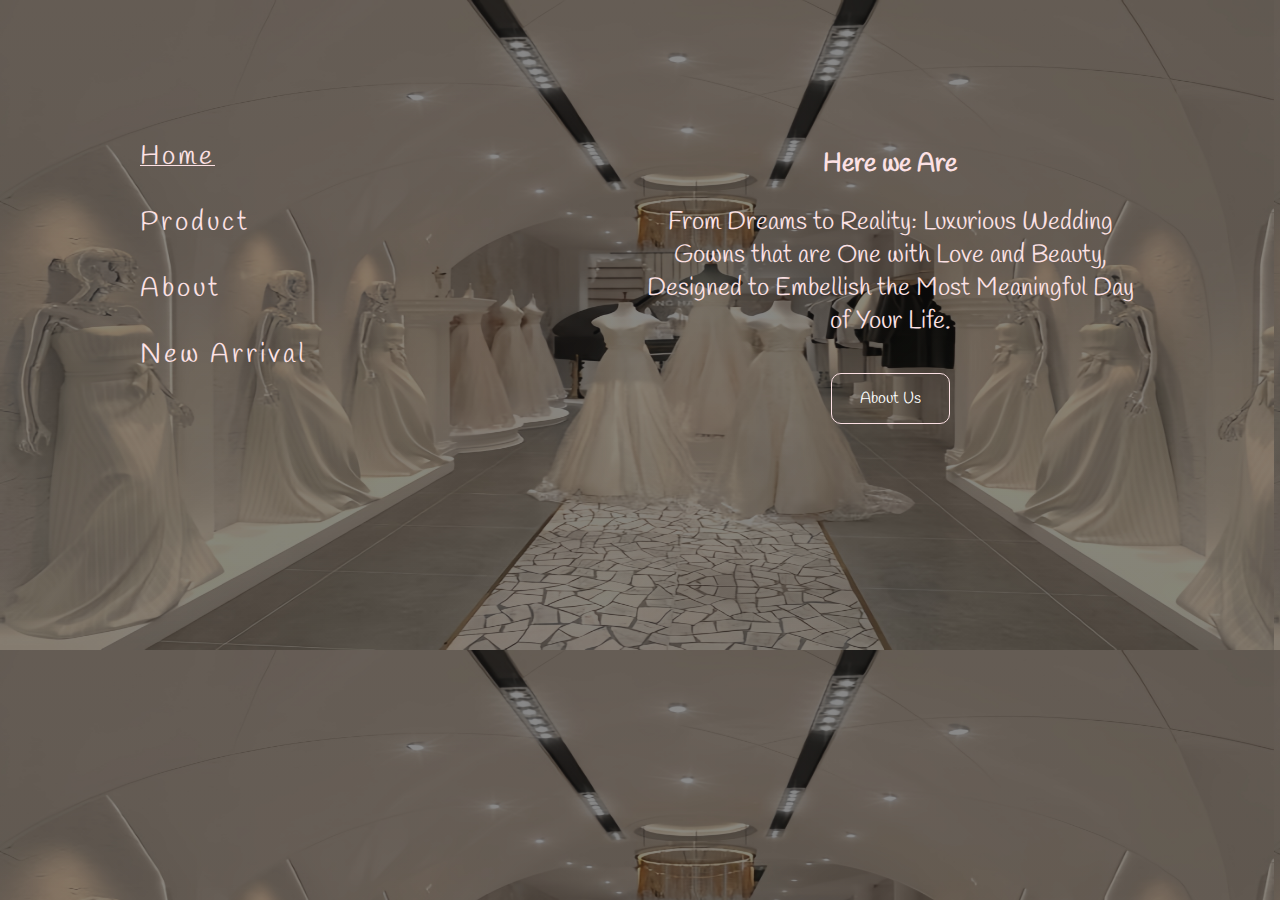
<file: index.html>
<!DOCTYPE html>
<html>
<head>
    <meta charset="UTF-8" />
    <title>home</title>
    <link rel="stylesheet" type="text/css" href="style.css">
    <link rel="preconnect" href="https://fonts.googleapis.com">
    <link rel="preconnect" href="https://fonts.gstatic.com" crossorigin>
    <link href="https://fonts.googleapis.com/css2?family=Handlee&display=swap" rel="stylesheet">
    
</head>
<body class="index"> 
    <div class="home-parent-div">
        <div class="home-children-div float-left" id="left-home-child">
            
            <div class="home-home-contain">
                <u><a href="index.html">Home</a></u>
            </div>
            <div class="home-home-contain">
                <a href="product.html">Product</a>
            </div>
            
            <div class="home-home-contain">
                <a href="index2.html">About</a>
            </div>
            <div class="home-home-contain">
                <a href="new.html">New Arrival</a>
            </div>
        </div>

        <div class="home-children-div float-right" id="right-home-child">
           <center> <h1>Here we Are</h1> </center>
           <p>
            From Dreams to Reality: Luxurious Wedding Gowns that are One with Love and Beauty,
             Designed to Embellish the Most Meaningful Day of Your Life.
           </p>

           <div class="to-about-btn">
           <a href="index2.html" class="home-to-about-btn">About Us</a>
           </div>
        </div>

        <div class="clearfix"></div>
    </div>
</body> 
</html>
</file>
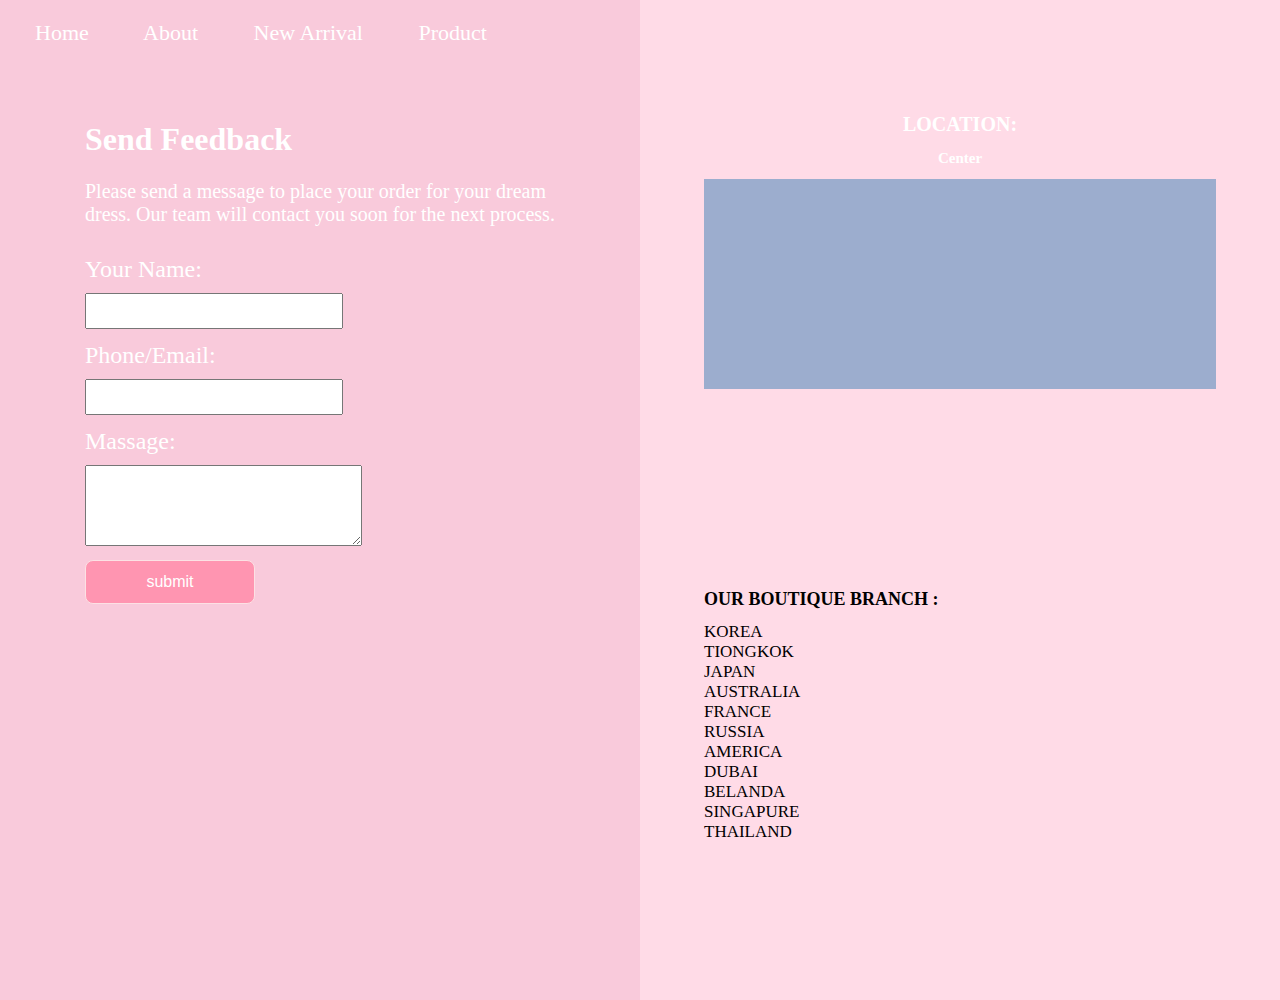
<file: contact.html>
<!DOCTYPE html>
<html lang="en">
<head>
    <meta charset="UTF-8">
    <meta name="viewport" content="width=device-width, initial-scale=1.0">
    <title>contact</title>
    <link rel="stylesheet" href="style.css">
    <link rel="preconnect" href="https://fonts.googleapis.com">
<link rel="preconnect" href="https://fonts.gstatic.com" crossorigin>
<link href="https://fonts.googleapis.com/css2?family=DM+Sans:ital,opsz,wght@0,9..40,100..1000;1,9..40,100..1000&family=Lato:ital,wght@0,100;0,300;0,400;0,700;0,900;1,100;1,300;1,400;1,700;1,900&family=Nunito:ital,wght@0,200..1000;1,200..1000&family=Roboto:ital,wght@0,100;0,300;0,400;0,500;0,700;0,900;1,100;1,300;1,400;1,500;1,700;1,900&display=swap" rel="stylesheet">
</head>
<body>
    <div class="body-contact">
        <div class="navigasi absolute">
            <div class="navigasi-contain" style="width: 1139spx;">
               <a href="index.html">Home</a>
               <a href="index2.html">About</a>
               <a href="new.html">New Arrival</a>
               <a href="product.html">Product</a>
            </div>
            </div>

        <div class="body-contact-half float-left black-bgcolor" style="color: white;">
            <div class="contact-form-container">
                <h1> Send Feedback</h1>
                <div class="contact-text">
                Please send a message to place your 
                order for your dream dress. 
                Our team will contact you soon for the next process. <br>
                </div>

                <form action="#" class="form-contact">
                    <label for="name">Your Name:</label>
                    <input type="text" id="name">
                    <label for="Phone">Phone/Email:</label>
                    <input type="text" id="Phone">
                    <label for="Massage">Massage:</label>
                    <textarea name="Massage" id="Massage" cols="32" rows="5"></textarea>
                    <input type="submit" value="submit">
                </form>
            </div>
        </div>

        <div class="body-contact-half float-right">
           <center> <h1>LOCATION:</h1></center>
           <center><h2>Center</h2></center>
            <div class="map-container">
                <div class="map">
                 <iframe src="https://www.google.com/maps/embed?pb=!1m18!1m12!1m3!1d247.9072934014719!2d106.81940713528336!3d-6.195348999288373!2m3!1f0!2f0!3f0!3m2!1i1024!2i768!4f13.1!3m3!1m2!1s0x2e69f421c2ebd463%3A0xccfcc89b95aaf1ae!2sGrand%20Indonesia%20Mall!5e0!3m2!1sen!2sid!4v1732690212854!5m2!1sen!2sid" width="530" height="350" style="border:0;" allowfullscreen="" loading="lazy" referrerpolicy="no-referrer-when-downgrade"></iframe>
            
                </div>
            <div class="branch-contact">
                <h1> OUR BOUTIQUE BRANCH :</h1>
                <div class="contact-cabang">
                <a href="https://maps.app.goo.gl/REsK8VDajH9zPiYX7">KOREA</a> <br>
                <a href="https://maps.app.goo.gl/mPQKVokYTwxnnBeU7">TIONGKOK</a> <br>
                <a href="https://maps.app.goo.gl/rn4CdrXVGyniN9Dq8">JAPAN</a> <br>
                <a href="https://maps.app.goo.gl/yp4fmefLXwjT2gjy7">AUSTRALIA</a> <br>
                <a href="https://maps.app.goo.gl/kZUE3HTXRCWLdhct9">FRANCE</a> <br>
                <a href="https://maps.app.goo.gl/4XcjKruBXjajE7Yv9">RUSSIA</a> <br>
                <a href="https://maps.app.goo.gl/pdvqGwoXuSW8jhwR9">AMERICA</a> <br>
                <a href="https://maps.app.goo.gl/wYZrNhYxABs5HTFD6">DUBAI</a> <br>
                <a href="https://maps.app.goo.gl/Fyg8d8sSnkvyJgay9">BELANDA</a> <br>
                <a href="https://maps.app.goo.gl/26KXvjYeM5pcgBB47">SINGAPURE</a> <br>
                <a href="https://maps.app.goo.gl/C3pkpDurWXTkqRkq8">THAILAND</a> <br>
                
                </div>
                
            </div>
        </div>

        <div class="cleafix"></div>

    </div>
</body>
</html>
</file>
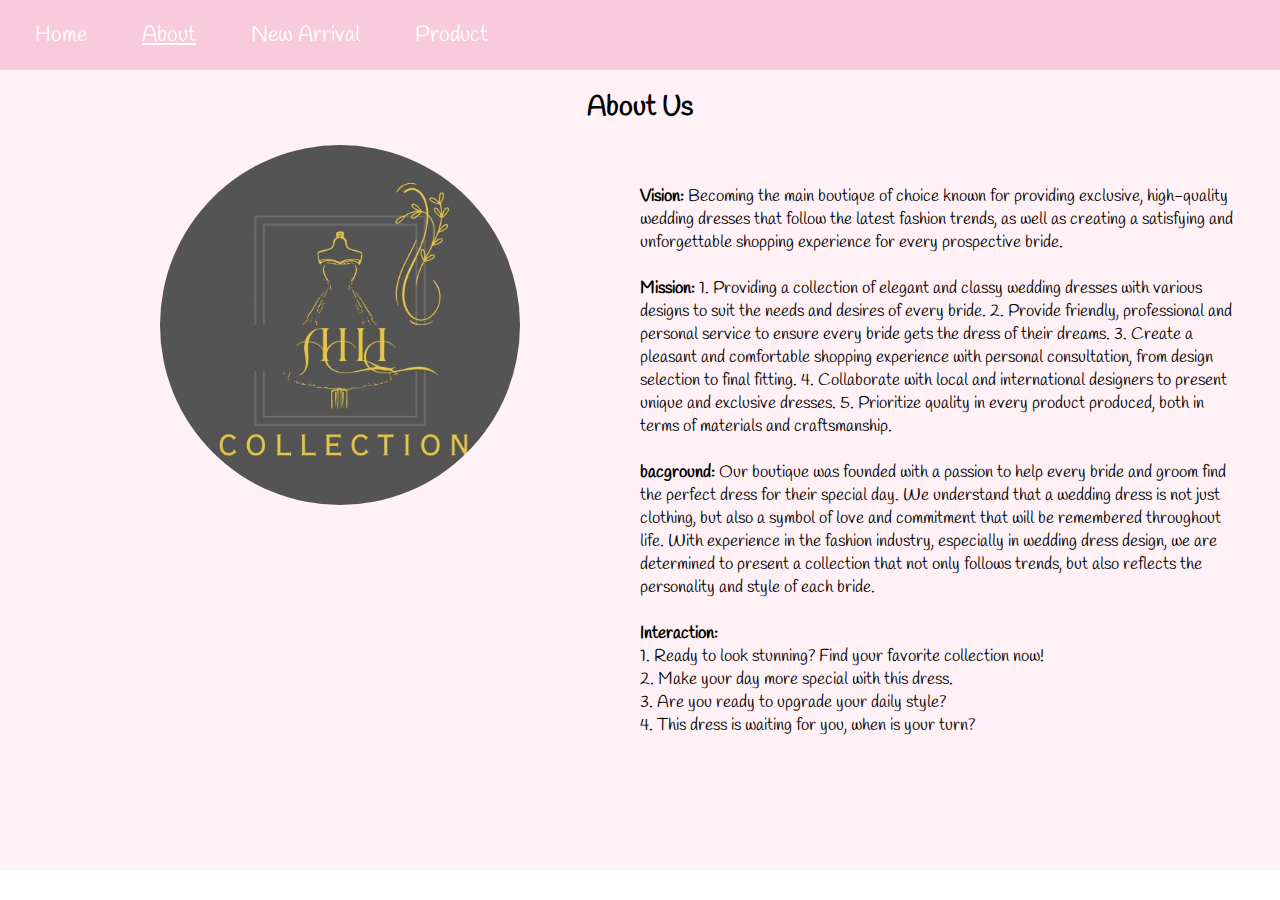
<file: index2.html>
<!DOCTYPE html>
<html lang="en">
<head>
    <meta charset="UTF-8">
    <meta name="viewport" content="width=device-width, initial-scale=1.0">
    <title>About Us</title>
    <link rel="stylesheet" type="text/css" href="style.css">
    <link rel="preconnect" href="https://fonts.googleapis.com">
    <link rel="preconnect" href="https://fonts.gstatic.com" crossorigin>
    <link href="https://fonts.googleapis.com/css2?family=Handlee&display=swap" rel="stylesheet">
</head>
<body>
    <div class="body-about">
        <div class="navigasi black-bgcolor">
            <div class="navigasi-contain">
               <a href="index.html">Home</a>
               <u><a href="index2.html">About</a></u>
               <a href="new.html">New Arrival</a>
               <a href="product.html">Product</a>
            </div>
         </div>
         <div class="about-parent-div">
            <div class="about-title-div">
                <h1>About Us</h1>
            </div>
            <div class="about-children-div float-left">
                <div class="about-logo-containt">
                    <img src="b.jpg" width="100%" alt="gambar logo">
                </div>
            </div>

            <div class="about-children-div float-right">
            <p>
              <br>  <b>Vision:</b>
Becoming the main boutique of choice known for providing exclusive, high-quality wedding dresses 
that follow the latest fashion trends, as well as creating a satisfying and unforgettable shopping 
experience for every prospective bride. <br>

<br> <b>Mission:</b>
1. Providing a collection of elegant and classy wedding dresses with various designs to suit the needs and desires of every bride.
2. Provide friendly, professional and personal service to ensure every bride gets the dress of their dreams.
3. Create a pleasant and comfortable shopping experience with personal consultation, from design selection to final fitting.
4. Collaborate with local and international designers to present unique and exclusive dresses.
5. Prioritize quality in every product produced, both in terms of materials and craftsmanship. <br>

<br> <b> bacground: </b>
Our boutique was founded with a passion to help every bride and groom find the perfect dress for their special day. 
We understand that a wedding dress is not just clothing, but also a symbol of love and commitment that will be remembered throughout life.
With experience in the fashion industry, especially in wedding dress design, we are determined to present a collection that not only follows trends, 
but also reflects the personality and style of each bride. <br>

<br> <b> Interaction: </b>

<br> 1. Ready to look stunning? Find your favorite collection now! <br>
2. Make your day more special with this dress. <br>
3. Are you ready to upgrade your daily style? <br>
4. This dress is waiting for you, when is your turn? <br> 
            </p>
         </div>
            <div class="clearfix"></div>
         </div>
    </div>
    
</body>
</html>
</file>
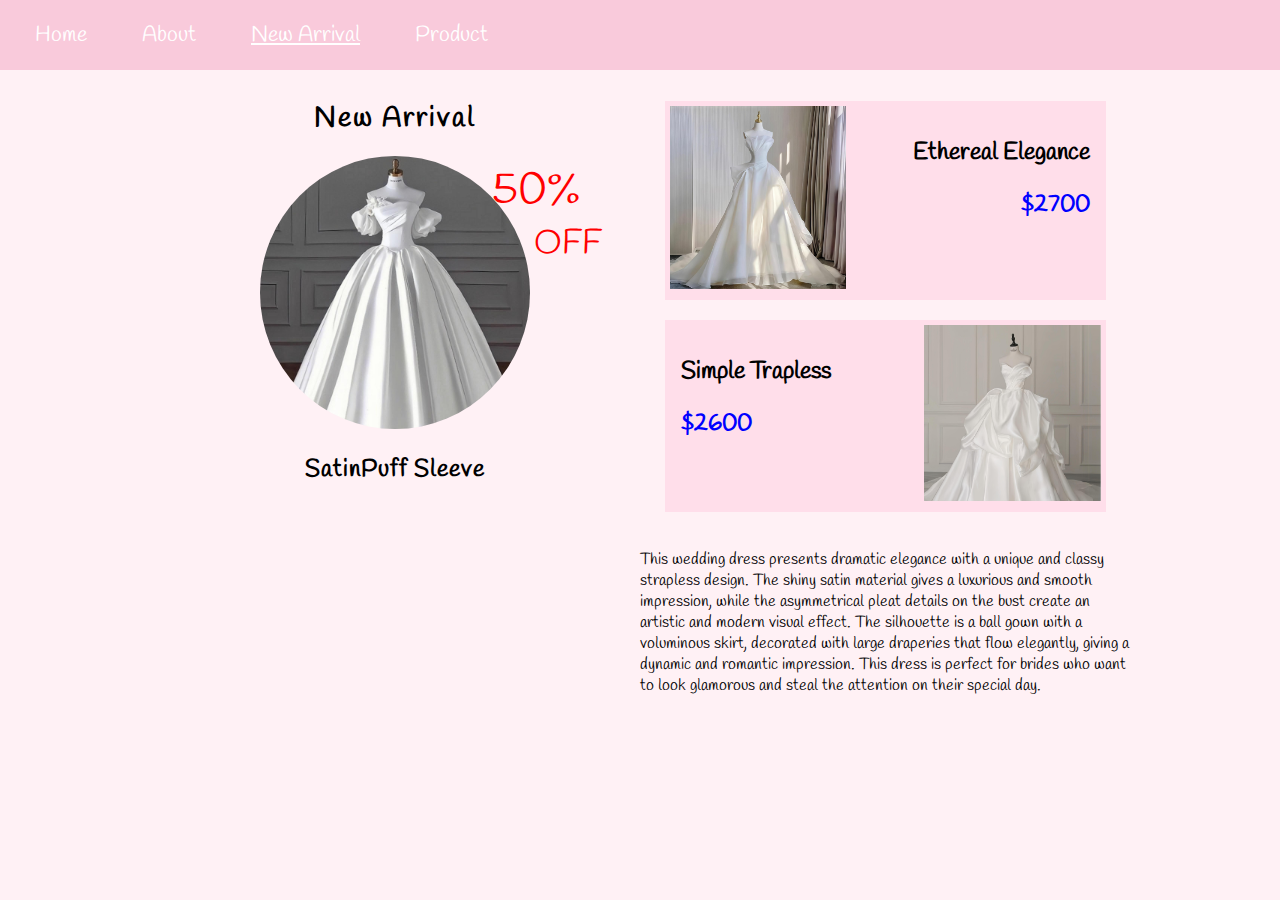
<file: new.html>
<!DOCTYPE html>
<html lang="en">
<head>
    <meta charset="UTF-8">
    <meta name="viewport" content="width=device-width, initial-scale=1.0">
    <title>New arrival</title>
    <link rel="stylesheet" href="style.css">
    <link rel="preconnect" href="https://fonts.gstatic.com" crossorigin>
    <link href="https://fonts.googleapis.com/css2?family=Handlee&display=swap" rel="stylesheet">
</head>
<body>
    <div class="body-newarrival">
        <div class="navigasi black-bgcolor">
            <div class="navigasi-contain">
               <a href="index.html">Home</a>
               <a href="index2.html">About</a>
               <u><a href="new.html">New Arrival</a></u>
               <a href="product.html">Product</a>
            </div>
        </div>
    <div class="newarrival-parent-div">

        <div class="newarrival-children-div float-left">
            <div class="newarrival-title-div">
                <h1>New Arrival</h1>
            </div>
            <div class="newarrival-main-product-aili">
                <div class="newarrival-main-product-image">
                    <img src="w.jpg" width="100%" alt="">
                </div>

                <div class="newarrival-main-product-name">
                    <h2>SatinPuff Sleeve</h2>
                </div>
                <div class="newarrival-discount-contain">
                   <div class="newarrival-discount-number">
                    50%
                   </div>

                   <div class="newarrival-discaunt-text">
                    OFF
                   </div>

                </div>
            </div>
        </div>

        <div class="newarrival-children-div float-right">
            <div class="newarrival-item-containt">
                <div class="newarrival-item-image float-left">
                    <img src="dress 4.jpg" width="100%" alt="">
                </div>

                <div class="newarrival-item-desc float-right">
                    <h2>Ethereal Elegance</h2>
                    <h2>$2700</h2>
                </div>
                <div class="clearfix"></div>
            </div>

            <div class="newarrival-item-containt">
                <div class="newarrival-item-image float-right">
                    <img src="hbhvh.jpg" width="100%" alt="">
                </div>

                <div class="newarrival-item-desc float-left">
                    <h2>Simple Trapless</h2>
                    <h2>$2600</h2>
                </div>
                <div class="clearfix"></div>
            </div>
            <div class="text-newarrival">
                <p>
                    <br>This wedding dress presents dramatic elegance with a unique and classy strapless design. The shiny satin material gives a luxurious and smooth impression, while the asymmetrical pleat details on the bust create an artistic and modern visual effect. The silhouette is a ball gown with a voluminous skirt, decorated with large draperies that flow elegantly, giving a dynamic and romantic impression. This dress is perfect for brides who want to look glamorous and steal the attention on their special day. <br>
                </p>
            </div>
        </div>
        
     </div>


        <div class="clearfix"></div>

    </div>
    </div>

</body>

</html>
</file>
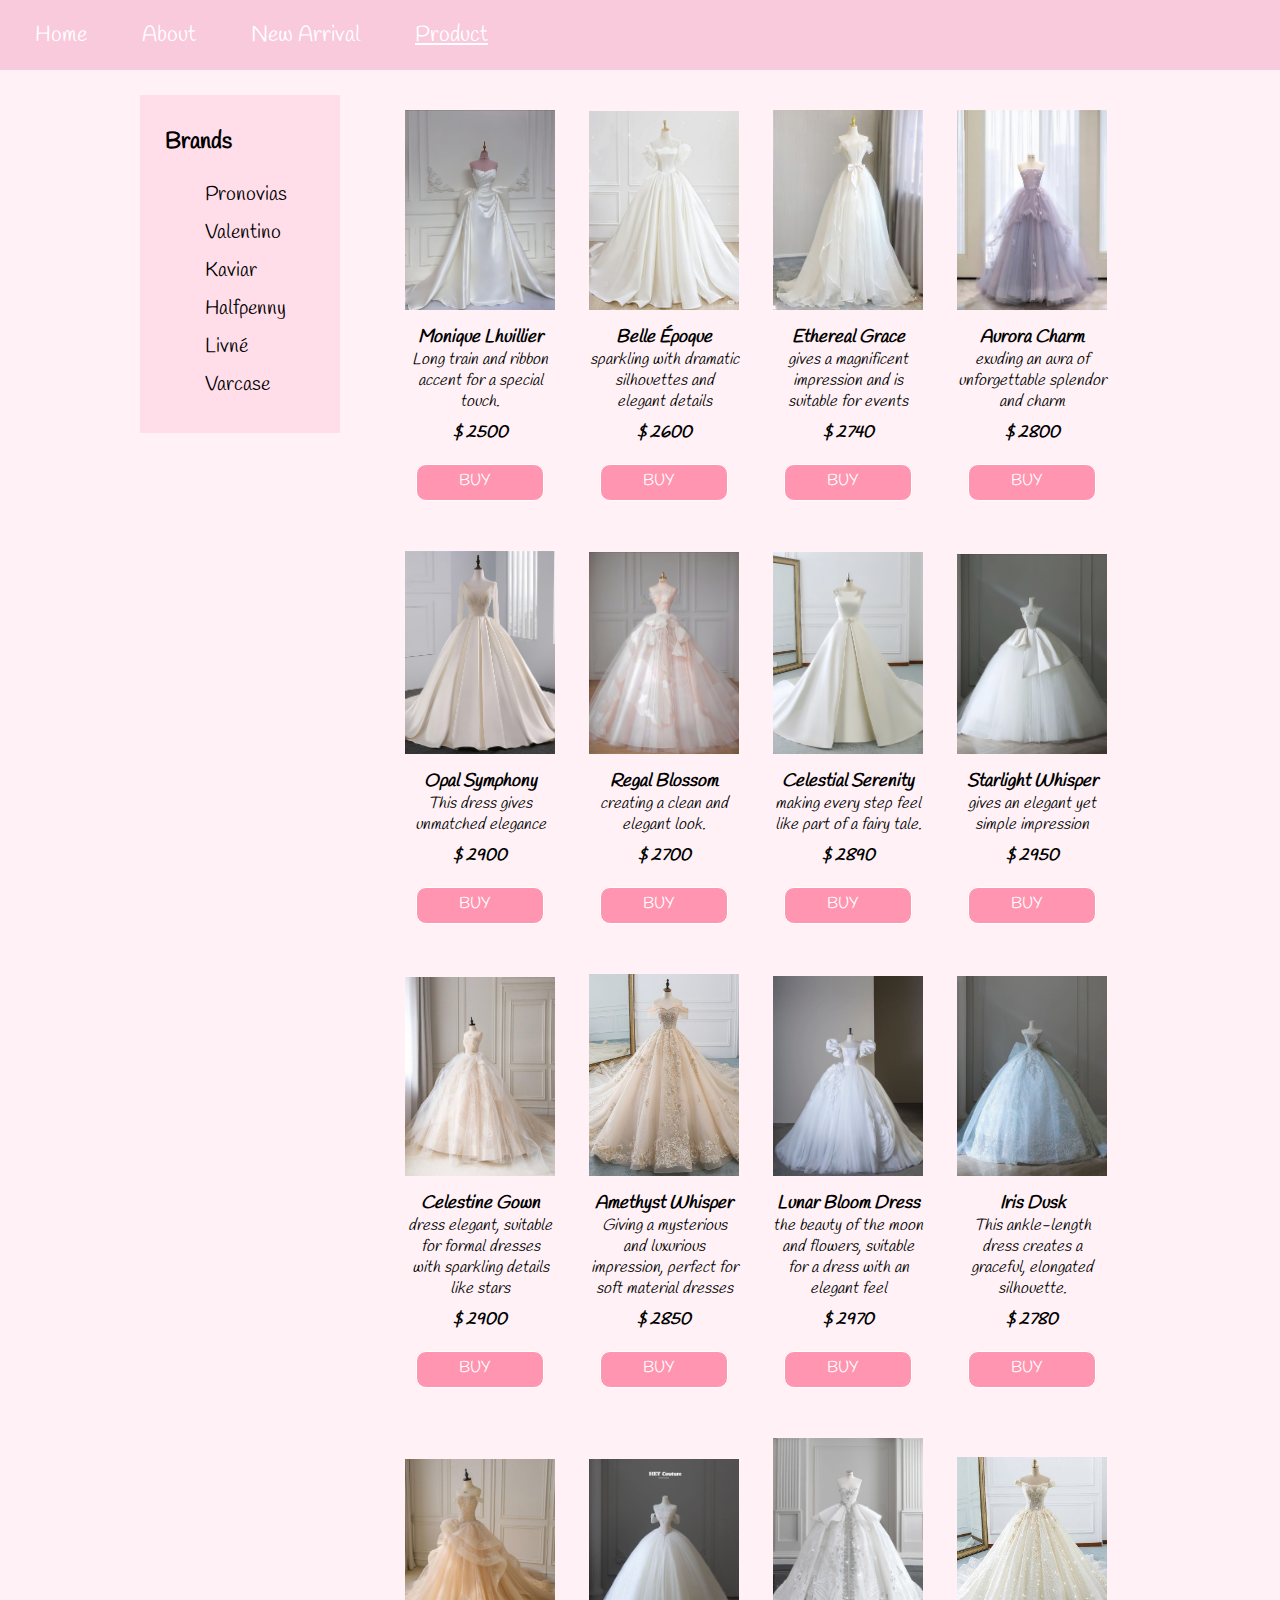
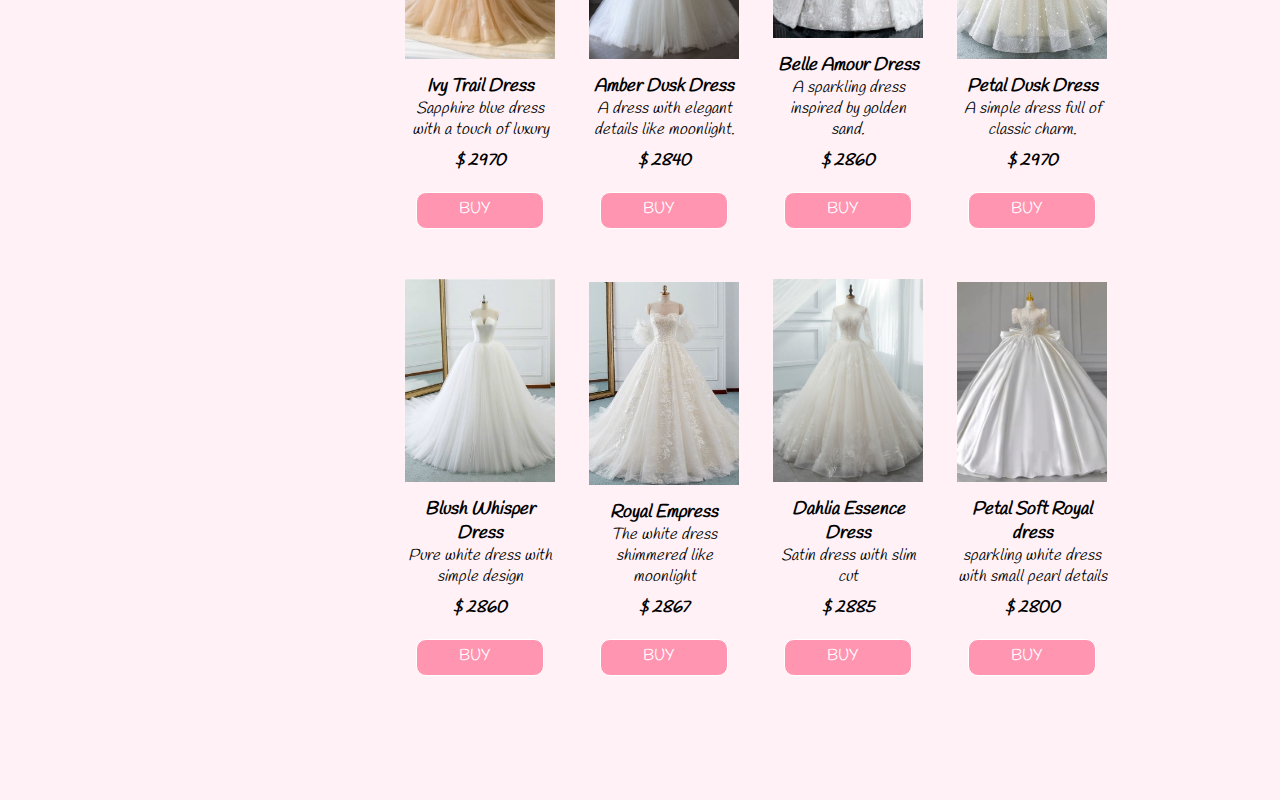
<file: product.html>
<!DOCTYPE html>
<html lang="en">
<head>
    <meta charset="UTF-8">
    <meta name="viewport" content="width=device-width, initial-scale=1.0">
    <title>Product</title>
    <link rel="stylesheet" href="style.css">
    <link rel="preconnect" href="https://fonts.gstatic.com" crossorigin>
    <link href="https://fonts.googleapis.com/css2?family=Handlee&display=swap" rel="stylesheet">
</head>
<body>
    <div class="body-product">
        <div class="navigasi black-bgcolor">
            <div class="navigasi-contain">
               <a href="index.html">Home</a>
               <a href="index2.html">About</a>
               <a href="new.html">New Arrival</a>
               <u><a href="product.html">Product</a></u>
            </div>
        </div>

        <div class="product-parent-div">
            <div class="product-children-div-left float-left">
                <div class="brand-contain"> 
                    <div class="brand-item-contain">
                        <h2>Brands</h2>
                        <ul>
                            <li><a href='#'>Pronovias</a></li>
                            <li><a href='#'>Valentino</a></li>
                            <li><a href='#'>Kaviar</a></li>
                            <li><a href='#'>Halfpenny</a></li>
                            <li><a href='#'>Livné</a></li>
                            <li><a href='#'>Varcase</a></li> 
                        </ul>
                    </div>
                </div>
            </div>

            <div class="product-children-div-right float-right">
                <div class="product-item-contain">
                    <div class="product-item-image-contain">
                        <img src="dress 2.jpg" width="100%" alt="">
                    </div>
                    <div class="product-item-name-contain">
                        Monique Lhuillier
                    </div>
                    <div class="product-item-desc-contain">
                        Long train and ribbon accent for a special touch.
                    </div>
                    <div class="product-item-price-contain">
                        $ 2500
                    </div>
                    <div class="product-link">
                        <a href="contact.html">BUY</a>
                    </div>
                </div>
                <div class="product-item-contain">
                    <div class="product-item-image-contain">
                        <img src="download (23).jpg" width="100%" alt="">
                    </div>
                    <div class="product-item-name-contain">
                        Belle Époque
                    </div>
                    <div class="product-item-desc-contain">
                        sparkling with dramatic silhouettes and elegant details
                    </div>
                    <div class="product-item-price-contain">
                        $ 2600
                    </div>
                    <div class="product-link">
                        <a href="contact.html">BUY</a>
                    </div>
                </div>
                <div class="product-item-contain">
                    <div class="product-item-image-contain">
                        <img src="off-shoulder ball gown wedding dress.jpg" width="100%" alt="">
                    </div>
                    <div class="product-item-name-contain">
                        Ethereal Grace
                    </div>
                    <div class="product-item-desc-contain">
                        gives a magnificent impression and is suitable for events
                    </div>
                    <div class="product-item-price-contain">
                        $ 2740
                    </div>
                    <div class="product-link">
                        <a href="contact.html">BUY</a>
                    </div>
                </div>
                <div class="product-item-contain">
                    <div class="product-item-image-contain">
                        <img src="dress 6.jpg" width="100%" alt="">
                    </div>
                    <div class="product-item-name-contain">
                        Aurora Charm
                    </div>
                    <div class="product-item-desc-contain">
                        exuding an aura of unforgettable splendor and charm
                    </div>
                    <div class="product-item-price-contain">
                        $ 2800
                    </div>
                    <div class="product-link">
                        <a href="contact.html">BUY</a>
                    </div>
                </div>
                <div class="product-item-contain">
                    <div class="product-item-image-contain">
                        <img src="dress 13.jpg" width="100%" alt="">
                    </div>
                    <div class="product-item-name-contain">
                        Opal Symphony
                    </div>
                    <div class="product-item-desc-contain">
                        This dress gives unmatched elegance
                    </div>
                    <div class="product-item-price-contain">
                        $ 2900
                    </div>
                    <div class="product-link">
                        <a href="contact.html">BUY</a>
                    </div>
                </div>
                <div class="product-item-contain">
                    <div class="product-item-image-contain">
                        <img src="dress 3.jpg" width="100%" alt="">
                    </div>
                    <div class="product-item-name-contain">
                        Regal Blossom
                    </div>
                    <div class="product-item-desc-contain">
                        creating a clean and elegant look.
                    </div>
                    <div class="product-item-price-contain">
                        $ 2700
                    </div>
                    <div class="product-link">
                        <a href="contact.html">BUY</a>
                    </div>
                </div>
                <div class="product-item-contain">
                    <div class="product-item-image-contain">
                        <img src="dress 12.jpg" width="100%" alt="">
                    </div>
                    <div class="product-item-name-contain">
                        Celestial Serenity
                    </div>
                    <div class="product-item-desc-contain">
                        making every step feel like part of a fairy tale.
                    </div>
                    <div class="product-item-price-contain">
                        $ 2890
                    </div>
                    <div class="product-link">
                        <a href="contact.html">BUY</a>
                    </div>
                </div>
                <div class="product-item-contain">
                    <div class="product-item-image-contain">
                        <img src="dress 7 .jpg" width="100%" alt="">
                    </div>
                    <div class="product-item-name-contain">
                        Starlight Whisper
                    </div>
                    <div class="product-item-desc-contain">
                        gives an elegant yet simple impression
                    </div>
                    <div class="product-item-price-contain">
                        $ 2950
                    </div>
                    <div class="product-link">
                        <a href="contact.html">BUY</a>
                    </div>
                </div>
                <div class="product-item-contain">
                    <div class="product-item-image-contain">
                        <img src="fouuu.jpg" width="100%" alt="">
                    </div>
                    <div class="product-item-name-contain">
                        Celestine Gown
                    </div>
                    <div class="product-item-desc-contain">
                        dress elegant, suitable for formal dresses with sparkling details like stars
                    </div>
                    <div class="product-item-price-contain">
                        $ 2900
                    </div>
                    <div class="product-link">
                        <a href="contact.html">BUY</a>
                    </div>
                </div>
                
                <div class="product-item-contain">
                    <div class="product-item-image-contain">
                        <img src="download (41).jpg" width="100%" alt="">
                    </div>
                    <div class="product-item-name-contain">
                        Amethyst Whisper
                    </div>
                    <div class="product-item-desc-contain">
                        Giving a mysterious and luxurious impression, perfect for soft material dresses
                    </div>
                    <div class="product-item-price-contain">
                        $ 2850
                    </div>
                    <div class="product-link">
                        <a href="contact.html">BUY</a>
                    </div>
                </div>
                <div class="product-item-contain">
                    <div class="product-item-image-contain">
                        <img src="download (42).jpg" width="100%" alt="">
                    </div>
                    <div class="product-item-name-contain">
                        Lunar Bloom Dress
                    </div>
                    <div class="product-item-desc-contain">
                        the beauty of the moon and flowers, suitable for a dress with an elegant feel
                    </div>
                    <div class="product-item-price-contain">
                        $ 2970
                    </div>
                    <div class="product-link">
                        <a href="contact.html">BUY</a>
                    </div>
                </div>
                <div class="product-item-contain">
                    <div class="product-item-image-contain">
                        <img src="D：367500832.jpg" width="100%" alt="">
                    </div>
                    <div class="product-item-name-contain">
                        Iris Dusk
                    </div>
                    <div class="product-item-desc-contain">
                        This ankle-length dress creates a graceful, elongated silhouette.
                    </div>
                    <div class="product-item-price-contain">
                        $ 2780
                    </div>
                    <div class="product-link">
                        <a href="contact.html">BUY</a>
                    </div>
                </div>
                <div class="product-item-contain">
                    <div class="product-item-image-contain">
                        <img src="siaa.jpg" width="100%" alt="">
                    </div>
                    <div class="product-item-name-contain">
                        Ivy Trail Dress
                    </div>
                    <div class="product-item-desc-contain">
                        Sapphire blue dress with a touch of luxury
                    </div>
                    <div class="product-item-price-contain">
                        $ 2970
                    </div>
                    <div class="product-link">
                        <a href="contact.html">BUY</a>
                    </div>
                </div>
                <div class="product-item-contain">
                    <div class="product-item-image-contain">
                        <img src="download (16).jpg" width="100%" alt="">
                    </div>
                    <div class="product-item-name-contain">
                        Amber Dusk Dress
                    </div>
                    <div class="product-item-desc-contain">
                        A dress with elegant details like moonlight.
                    </div>
                    <div class="product-item-price-contain">
                        $ 2840
                    </div>
                    <div class="product-link">
                        <a href="contact.html">BUY</a>
                    </div>
                </div>
                <div class="product-item-contain">
                    <div class="product-item-image-contain">
                        <img src="download.jpg" width="100%" alt="">
                    </div>
                    <div class="product-item-name-contain">
                        Belle Amour Dress
                    </div>
                    <div class="product-item-desc-contain">
                        A sparkling dress inspired by golden sand.
                    </div>
                    <div class="product-item-price-contain">
                        $ 2860
                    </div>
                    <div class="product-link">
                        <a href="contact.html">BUY</a>
                    </div>
                </div>
                <div class="product-item-contain">
                    <div class="product-item-image-contain">
                        <img src="download (33).jpg" width="100%" alt="">
                    </div>
                    <div class="product-item-name-contain">
                        Petal Dusk Dress
                    </div>
                    <div class="product-item-desc-contain">
                        A simple dress full of classic charm.
                    </div>
                    <div class="product-item-price-contain">
                        $ 2970
                    </div>
                    <div class="product-link">
                        <a href="contact.html">BUY</a>
                    </div>
                </div>
                <div class="product-item-contain">
                    <div class="product-item-image-contain">
                        <img src="download (32).jpg" width="100%" alt="">
                    </div>
                    <div class="product-item-name-contain">
                        Blush Whisper Dress
                    </div>
                    <div class="product-item-desc-contain">
                        Pure white dress with simple design
                    </div>
                    <div class="product-item-price-contain">
                        $ 2860
                    </div>
                    <div class="product-link">
                        <a href="contact.html">BUY</a>
                    </div>
                </div>
                <div class="product-item-contain">
                    <div class="product-item-image-contain">
                        <img src="download (47).jpg" width="100%" alt="">
                    </div>
                    <div class="product-item-name-contain">
                        Royal Empress
                    </div>
                    <div class="product-item-desc-contain">
                        The white dress shimmered like moonlight
                    </div>
                    <div class="product-item-price-contain">
                        $ 2867
                    </div>
                    <div class="product-link">
                        <a href="contact.html">BUY</a>
                    </div>
                </div>
                <div class="product-item-contain">
                    <div class="product-item-image-contain">
                        <img src="download (49).jpg" width="100%" alt="">
                    </div>
                    <div class="product-item-name-contain">
                        Dahlia Essence Dress
                    </div>
                    <div class="product-item-desc-contain">
                        Satin dress with slim cut
                    </div>
                    <div class="product-item-price-contain">
                        $ 2885
                    </div>
                    <div class="product-link">
                        <a href="contact.html">BUY</a>
                    </div>
                </div>
                <div class="product-item-contain">
                    <div class="product-item-image-contain">
                        <img src="download (44).jpg" width="100%" alt="">
                    </div>
                    <div class="product-item-name-contain">
                        Petal Soft Royal dress
                    </div>
                    <div class="product-item-desc-contain">
                        sparkling white dress with small pearl details
                    </div>
                    <div class="product-item-price-contain">
                        $ 2800
                    </div>
                    <div class="product-link">
                        <a href="contact.html">BUY</a>
                    </div>
                </div>
    
            </div>

            <div class="clearfix"></div>
        </div>
    </div>
    
</body>
</html>
</file>
<file: style.css>
body.index{
    background: linear-gradient(rgba(23, 22, 22, 0.5), rgba(12, 12, 12, 0.5)),
    url('background.jpg');
    background-size: cover;
    background-size: 1274px 650px;
}
body{
    margin: 0;
}
.home-parent-div{
    width: 1000px;
    margin: auto;
    margin-top: 100px;
    font-family: "Handlee", cursive;
}
.home-children-div{
    color: #fce1e4;
    width: 50%;
}
.float-left{
    float: left;
}
.float-right{
    float: right;
}
.home-home-contain a{
    color: #fce1e4;
    text-decoration: none;
    font-size: 27px; 
    letter-spacing: 3px;
}

.home-children-div h1{
    font-size: 26px;
}
.home-children-div p{
    font-size: 25px;
    text-align: center;
}
#left-home-child{
    margin-top: 39px; 
}
#right-home-child{
    margin-top: 30px;
}

.home-home-contain{
    margin-bottom: 30px;
}
.home-to-about-btn{
    border: 1px solid #fce1e4;
    border-radius: 10px;
    background-color: transparent;
    color: white;
    padding: 14px 28px;
    font-size: 16px;
    cursor: pointer; 
}
a.home-to-about-btn{
    text-decoration: none;
    text-align: center;
}
.to-about-btn{
    margin-top: 50px;
    text-align: center;
}
.clearfix{
    content: " ";
    clear: both;
    display: table;
}
.body-about{
    width: 100%;
    font-family: "Handlee", cursive;
    height: 870px;
    background-color: #fff1f5;
}
.navigasi{
    width: 100%;
}
.navigasi-contain{
    width: 990px;
    padding: 20px 0px;
    color: white;
    margin: auto;
    font-size: 22px;
    margin-left: 35px;
}
.navigasi-contain a{
    color: white;
    text-decoration: none;
    margin-right: 50px;
}
.about-parent-div{
    width: 1200px;
    margin: auto;

}
.about-title-div{
    margin-top: 17px;
    width: 100%;
    text-align: center;
    font-size: 14px;
}
.about-children-div{
    width: 50%;
    box-sizing: border-box;
}
.about-logo-containt{
    width: 60%;
    margin: auto;
}
.about-logo-containt img{
    border-radius: 50%;
}
.about-children-div{
    font-size: 17px;
}
.body-contact{
    width: 100%;
    height: 100vh; 
}
.body-contact .navigasi{
    font-family: "Handlee", cursive;
}
.body-contact-half{
    font-family: "Handlee", cursive;
    font-size: 10px;
    width: 50%;
    height: 100%;
    box-sizing: border-box;
    padding-top: 100px; 
    height: 1000px;
    background-color: #ffdbe7;
    color: white;
}
.black-bgcolor{
    background-color: #f9cadb; 
}
.absolute{
    position: absolute;
}
.contact-form-container{
    font-family: "Handlee", cursive;
    width: 80%;
    margin: 10px 85px;
    font-size: 16px;
} 
.contact-text{
    font-size: 20px;
}
.form-contact{
    margin-top: 30px; 
}
.form-contact label{
    display: block;
    font-size: 24px;
    margin-bottom: 10px;
}
.form-contact input{
    line-height: 2;
    font-size: 15px;
    width: 250px;
    margin-bottom: 13px;
}
.form-contact input[type="submit"]{
    display: block;
    margin-top: 10px;
    border: 1px solid #fce1e4;
    border-radius: 8px;
    background-color: #ff95b1;
    color: white;
    padding: 5px 0px;
    font-size: 16px;
    width: 170px;
}
.map-container{
    width: 80%;
    margin: auto;
    margin-top: 5px;
}
.map{
    font-family: "Roboto", serif;
    width: 100%;
    height: 210px;
    background-color: #9cadce;
    color: #edf2fb;
    font-size: 28px; 
}

.branch-contact{
    margin: 200px auto; 
    font-size: 9px;
    color: black;
}
.branch-contact a{
    color: white;
    text-decoration: none;
    font-size: 17px;
}
.contact-cabang a{
    letter-spacing: 2;
    color: black;
}

.body-newarrival{
    font-family: "Handlee", cursive;
    width: 100%;
    height: 900px; 
    background-color: #fff1f5; 
}
.newarrival-parent-div{
    width: 980px; 
    margin: 11px auto;
}
.newarrival-children-div{
    width: 50%;
    box-sizing: border-box;
    position: relative; 
}
.newarrival-title-div{
    font-size: 14px;
    text-align: center;
    letter-spacing: 2px;
    color: black;
}
.newarrival-main-product-aili{
    width: 55%;
    margin: auto; 
}
.newarrival-main-product-image img{
    border-radius: 50%;
}
.newarrival-main-product-name h2{
    text-align: center; 
    font-size: 21spx;
    letter-spacing: 1px;
}
.newarrival-discount-contain{
    display: inline-block;
    width: 110px;
    color: red;
    position: absolute;
    top: 80px; 
    right: 38px;
}
.newarrival-discount-number{
    font-size: 45px;
}
.newarrival-discaunt-text{
    font-size: 34px;
    text-align: right;
}
.newarrival-item-containt{
    width: 90%; 
    margin: auto;
    background-color: #ffdeea;
}
.newarrival-item-containt:first-child{
    margin: 20px auto;
}
.newarrival-item-image{
    width: 40%;
    margin: 5px; 
    box-sizing: border-box;
}
.newarrival-item-desc{
    width: 50%;
    box-sizing: border-box;
    margin: 16px;
    text-align: right;
    font-size: 16px;
}
.newarrival-item-desc h2:last-child{
    color: blue;
}
.newarrival-item-containt:nth-child(2) .newarrival-item-desc{
    text-align: left;
}
.text-newarrival p{
    text-align: 12px;
    font-size: 20;
}
.body-product{
    font-family: "Handlee", cursive;
    width: 100%;
    height: 2400px;
    background-color: #fff1f5;
}
.product-parent-div{
    width: 1000px;
    margin: 25px auto;
}
.product-children-div-left{
    width: 20%;
    box-sizing: border-box;
}
.product-children-div-right{
    width: 75%; 
    box-sizing: border-box;
}
.brand-contain{
    background-color: #ffdeea;
    width: 100%;
}

.brand-item-contain{
    padding: 13px 25px;
}

.brand-item-contain h2{
    font-size: 23px;
}
.brand-item-contain li{
    list-style-type: none;
    line-height: 1.9;
    font-size: 20px;
}
.brand-item-contain li a{
    text-decoration: none;
    color: black; 

}
.brand-item-contain li a:hover{
    color: white;
    font-size: 20px;
}
.product-item-contain{
    width: 20%;
    display: inline-block;
    margin: 2%;
}
.product-item-image-contain{
    margin-bottom: 9px;
}
.product-item-name-contain{
    margin-bottom: 9spx;
    font-weight: bold;
    font-style: italic;
    text-align: center;
    font-size: 18px;
}
.product-item-desc-contain{
    text-align: center;
    font-style: italic;
    margin-bottom: 9px;
}
.product-item-price-contain{
    text-align: center;
    font-size: 17px;
    font-weight: bold;
    font-style: italic; 
}
.product-link{
    margin-top: 35px;
    margin-inline: 190px;
    border: 1px solid white;
    border-radius: 10px;
    background-color: #ff95b1;
    color: white;
    padding: 5px 28px;
    font-size: 16px;
    cursor: pointer; 
    width: 70px;
    height: 25px;
    margin-left: 12px; 
    margin: 20px auto;
}
.product-link a{
    text-decoration: none;
    color: white;
    margin-inline: 14px;
}







/* Layar kecil (ponsel) */
@media only screen and (max-width: 480px) {
    /* Kode CSS */
  }

  /* Layar sedang (tablet) */
@media only screen and (min-width: 481px) and (max-width: 768px) {
    /* Kode CSS */
  }
  
/* Layar besar (desktop) */
@media only screen and (min-width: 769px) {
    /* Kode CSS */
  }
  

  /* Mengatur lebar dan tinggi */
img, video {
    max-width: 100%;
    height: auto;
  }
  
  /* Mengatur lebar konten */
  .container {
    width: 80%;
    margin: 0 auto;
  }

  /* Mengatur tata letak fleksibel */
.container {
    display: flex;
    flex-wrap: wrap;
    justify-content: center;
  }
  
  .item {
    flex-basis: 20%;
    margin: 10px;
  }

  /* Mengatur ukuran font */
body {
    font-size: 16px;
  }
  
  @media only screen and (max-width: 480px) {
    body {
      font-size: 14px;
    }
  }
  
/* Mengatur spasi */
.container {
    padding: 20px;
    margin: 20px;
  }
  
  .item {
    margin-bottom: 10px;
  }
</file>
